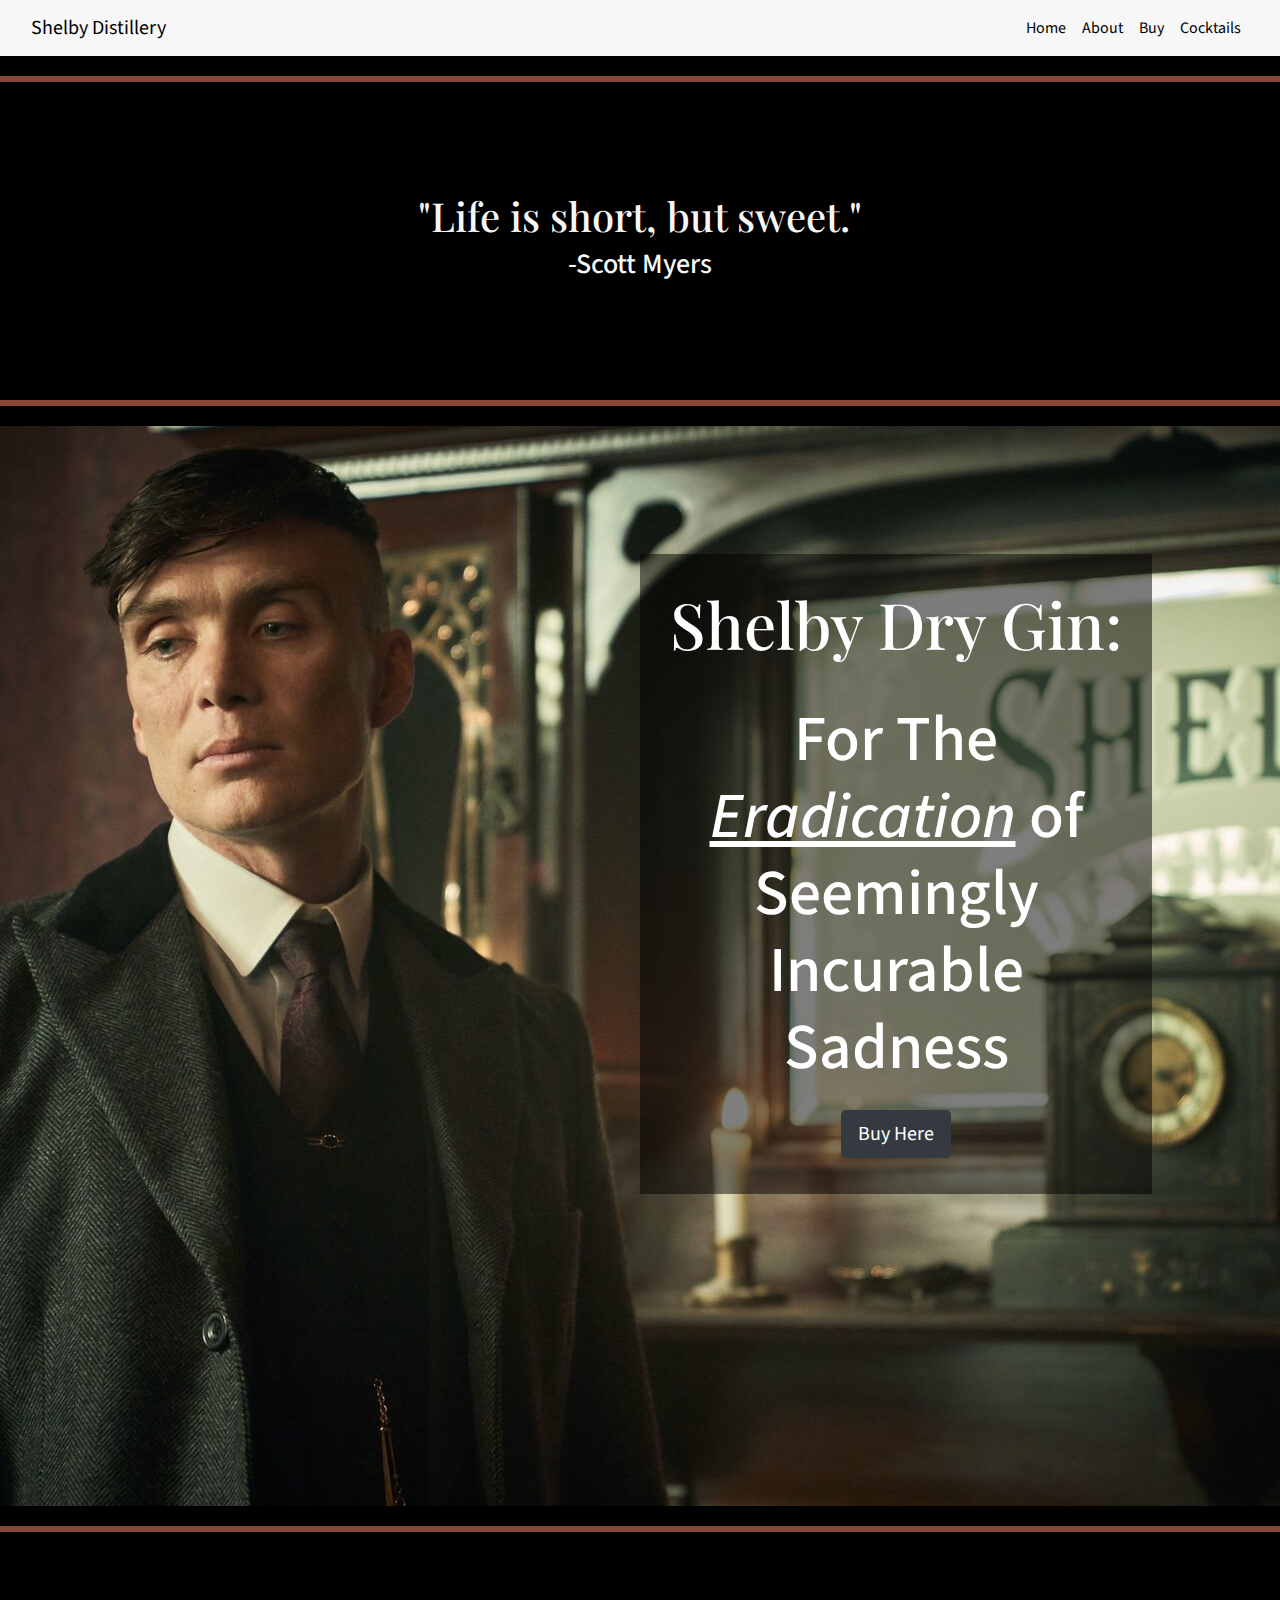
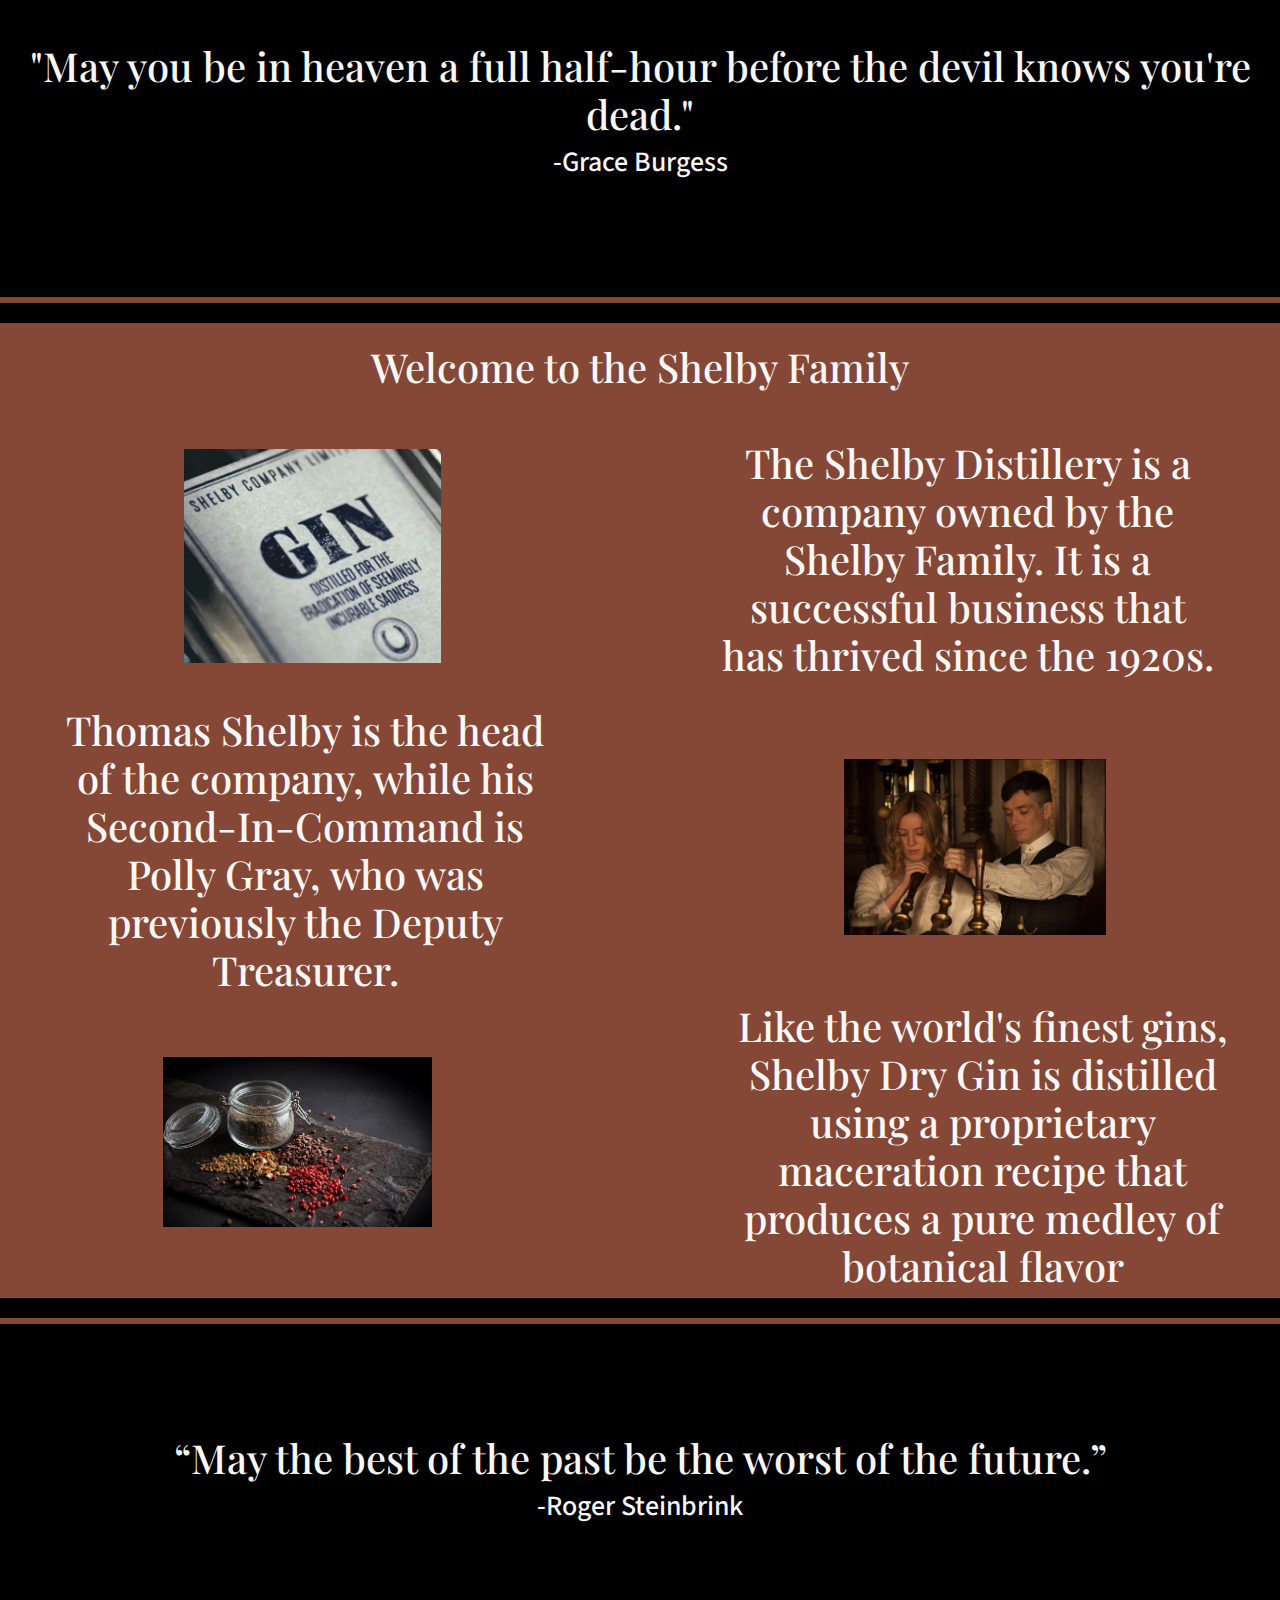
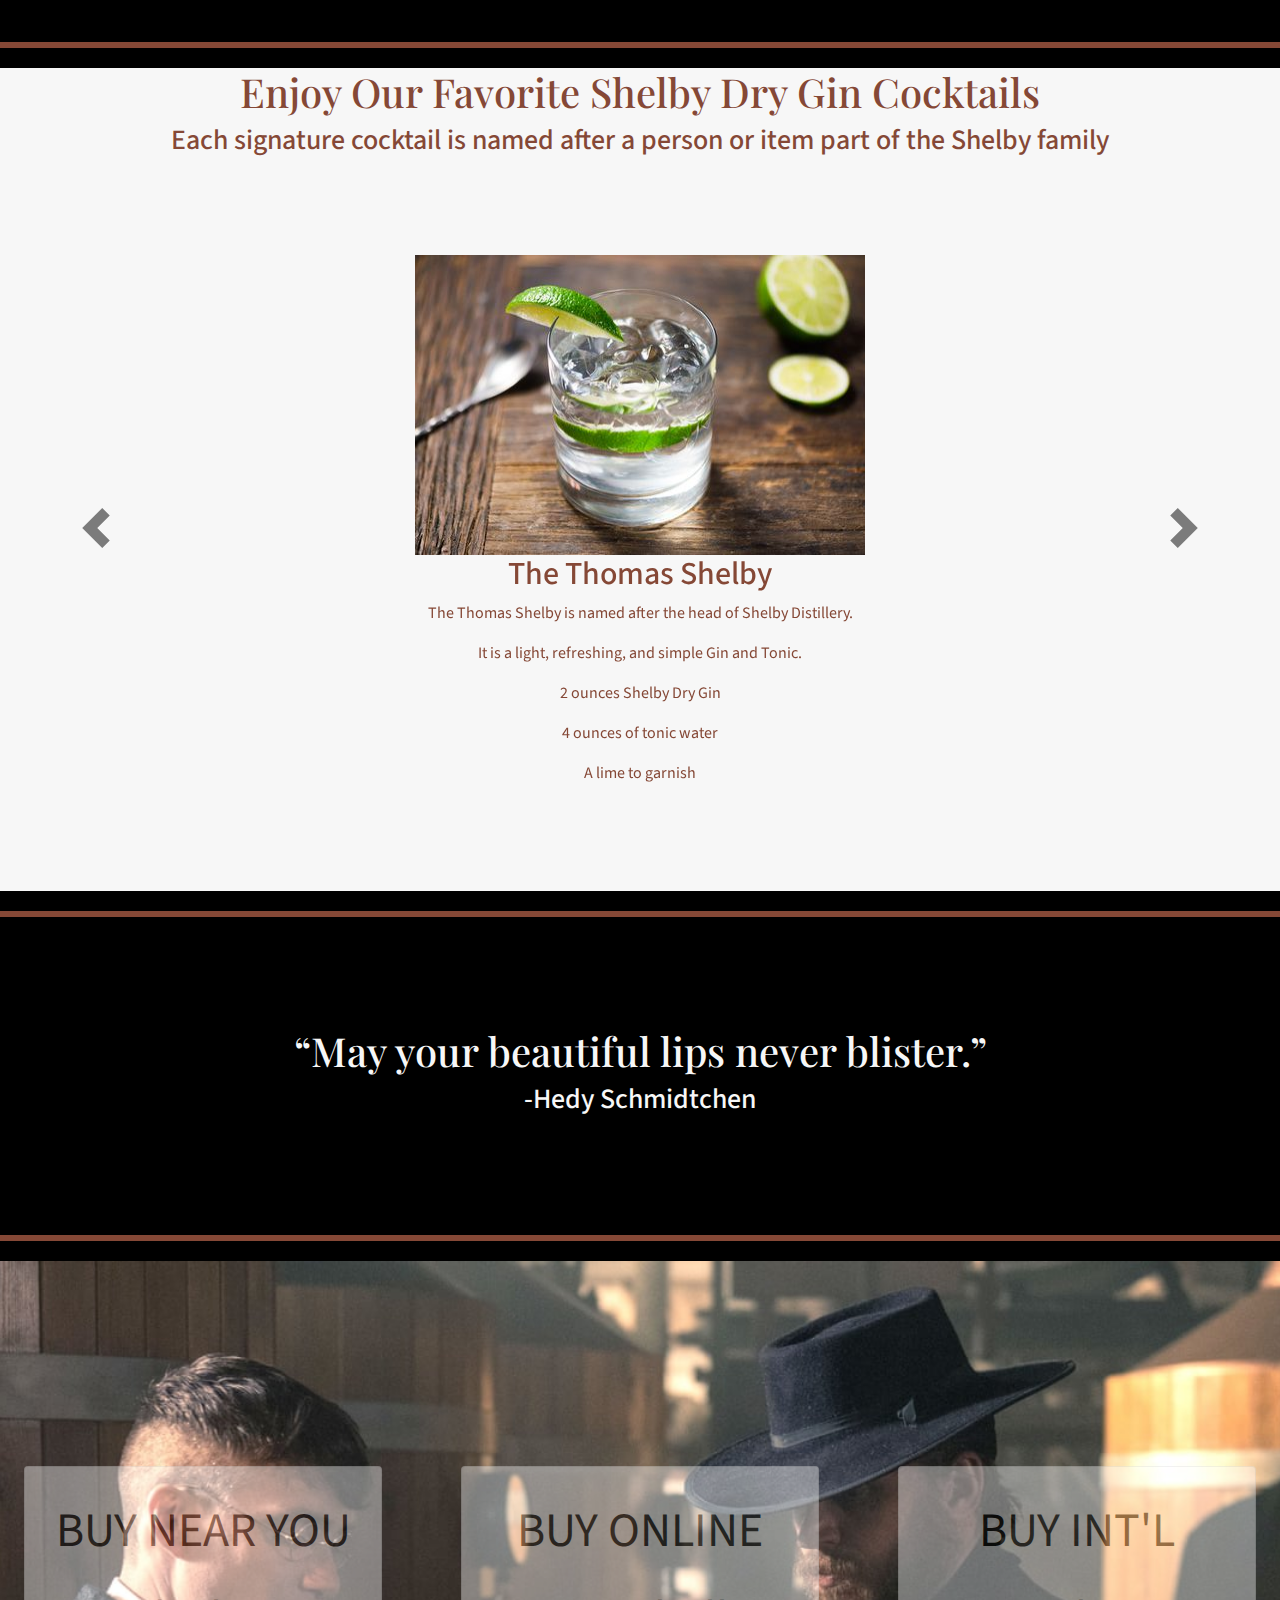
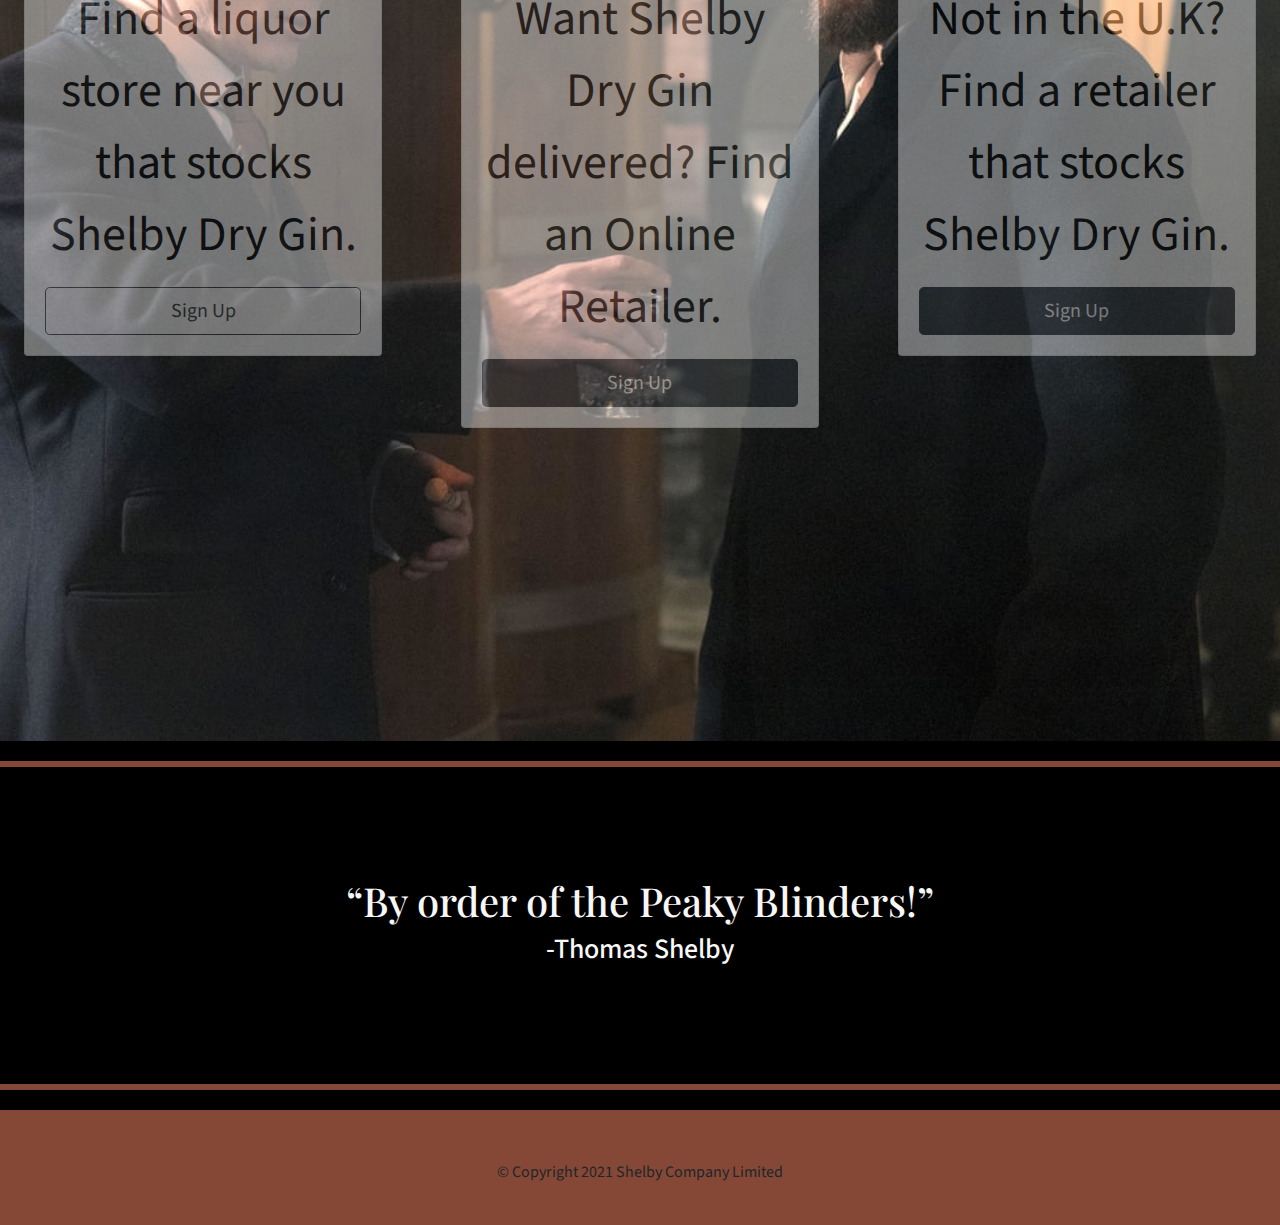
<file: index.html>
<!DOCTYPE html>
<html lang="en" dir="ltr">

<head>
  <meta charset="utf-8">
  <meta name="viewport" content="width=device-width, initial-scale=1">
  <title>Shelby Distillery</title>

  <link rel="stylesheet" href="https://pro.fontawesome.com/releases/v5.10.0/css/all.css" integrity="sha384-AYmEC3Yw5cVb3ZcuHtOA93w35dYTsvhLPVnYs9eStHfGJvOvKxVfELGroGkvsg+p" crossorigin="anonymous" />

  <link rel="stylesheet" href="https://maxcdn.bootstrapcdn.com/bootstrap/4.0.0/css/bootstrap.min.css" integrity="sha384-Gn5384xqQ1aoWXA+058RXPxPg6fy4IWvTNh0E263XmFcJlSAwiGgFAW/dAiS6JXm" crossorigin="anonymous">
  <link rel="stylesheet" href="styles.css">

  <link rel="preconnect" href="https://fonts.gstatic.com">
  <link href="https://fonts.googleapis.com/css2?family=Playfair+Display:wght@800&family=Source+Sans+Pro&display=swap" rel="stylesheet">

  <script src="https://cdn.jsdelivr.net/npm/bootstrap@5.0.0-beta2/dist/js/bootstrap.bundle.min.js" integrity="sha384-b5kHyXgcpbZJO/tY9Ul7kGkf1S0CWuKcCD38l8YkeH8z8QjE0GmW1gYU5S9FOnJ0" crossorigin="anonymous"></script>
  <script src="https://code.jquery.com/jquery-3.2.1.slim.min.js" integrity="sha384-KJ3o2DKtIkvYIK3UENzmM7KCkRr/rE9/Qpg6aAZGJwFDMVNA/GpGFF93hXpG5KkN" crossorigin="anonymous"></script>
  <script src="https://cdnjs.cloudflare.com/ajax/libs/popper.js/1.12.9/umd/popper.min.js" integrity="sha384-ApNbgh9B+Y1QKtv3Rn7W3mgPxhU9K/ScQsAP7hUibX39j7fakFPskvXusvfa0b4Q" crossorigin="anonymous"></script>
  <script src="https://maxcdn.bootstrapcdn.com/bootstrap/4.0.0/js/bootstrap.min.js" integrity="sha384-JZR6Spejh4U02d8jOt6vLEHfe/JQGiRRSQQxSfFWpi1MquVdAyjUar5+76PVCmYl" crossorigin="anonymous"></script>
</head>

<body>
  <section id="navigation">
    <nav class="navbar navbar-expand-lg">
      <div class="container-fluid">
        <a class="navbar-brand" href="#">Shelby Distillery</a>
        <div>
          <ul class="navbar-nav ml-auto">
            <li class="nav-item">
              <a class="nav-link" href="#">Home</a>
            </li>
            <li class="nav-item">
              <a class="nav-link" href="#">About</a>
            </li>
            <li class="nav-item">
              <a class="nav-link" href="#">Buy</a>
            </li>
            <li class="nav-item">
              <a class="nav-link" href="#">Cocktails</a>
            </li>
          </ul>
        </div>
      </div>
    </nav>
  </section>
  <section class="quote">
    <div class="quote-line">
    </div>
    <div class="break-div">

      <h1>"Life is short, but sweet."</h1>
      <h3>-Scott Myers</h3>

    </div>
    <div class="quote-line">
    </div>
  </section>
  <section>
    <div class="fill">
      <div class="position-relative">
        <div class="position-absolute d-inline-block p-3 buy-now">
          <h1 class="title-text">Shelby Dry Gin:</h1>
          <h2 class="title-text">For The <u><em>Eradication</em></u> of Seemingly Incurable Sadness</h2>
          <button type="button" class="btn btn-dark btn-lg download-button">Buy Here</button>
        </div>
      </div>
    </div>
    </div>

  </section>

  <section class="quote">
    <div class="quote-line">
    </div>
    <div class="break-div">

      <h1>"May you be in heaven a full half-hour before the devil knows you're dead."</h1>
      <h3>-Grace Burgess</h3>

    </div>
    <div class="quote-line">
    </div>
  </section>


  <section id="about">
    <h1 class="about-title-padding" >Welcome to the Shelby Family</h1>

    <div class="about-text row">
      <div class="col-lg-6">
        <img class="ginbottle" src="images/ginmain.jpg" alt="">
      </div>

      <div class="col-lg-6">
        <h1 class="about-padding one">The Shelby Distillery is a company owned by the Shelby Family. It is a successful business that has thrived since the 1920s.</h1>
      </div>

      <div class="about-text row">
        <div class="col-lg-6 one">
          <h1 class="about-padding">Thomas Shelby is the head of the company, while his Second-In-Command is Polly Gray,
            who was previously the Deputy Treasurer.</h1>
        </div>



        <div class="col-lg-6 two">
          <img class="ginbottle" src="images/gt.jpg" alt="">
        </div>

        <div class="about-text row">
          <div class="col-lg-6">
            <img class="ginbottle" src="images/ingredients.jpg" alt="">
          </div>
          <div class="col-lg-6">
            <h1 class="about-padding">Like the world's finest gins, Shelby Dry Gin is distilled using a proprietary
              maceration recipe that produces a pure medley of botanical flavor</h1>
          </div>

        </div>
      </div>
  </section>

  <section class="quote">
    <div class="quote-line">
    </div>
    <div class="break-div">

      <h1>“May the best of the past be the worst of the future.”</h1>
      <h3>-Roger Steinbrink</h3>

    </div>
    <div class="quote-line">
    </div>
  </section>


  <!-- THIS IS THE COCKTAILS SECTION -->
  <section id="cocktails">
    <h1>Enjoy Our Favorite Shelby Dry Gin Cocktails</h1>
    <h3>Each signature cocktail is named after a person or item part of the Shelby family</h3>
    <div id="carouselExampleFade" class="carousel slide carousel-fade" data-ride="carousel">
      <div class="carousel-inner">
        <div class="carousel-item active container-cocktail">
          <img class="cocktail-image" src="images/GinTonic.jpg" alt="...">
          <h2>The Thomas Shelby</h2>
          <p>The Thomas Shelby is named after the head of Shelby Distillery.</p>
          <p>It is a light, refreshing, and simple Gin and Tonic.</p>
          <p>2 ounces Shelby Dry Gin</p>
          <p>4 ounces of tonic water</p>
          <p>A lime to garnish</p>
        </div>
        <div class="carousel-item container-cocktail">
          <img class="cocktail-image" src="images/colt45.jpg" alt="Brothers">
          <h2>The Weebly</h2>
          <p>The Weebly is named after the pistol Thomas carried while serving in WW1.</p>
          <p>This drink packs an energizing punch.</p>
          <p>1 ounce Shelby Dry Gin</p>
          <p>2 ounces Jägermeister</p>
          <p>4 ounces of Red Bull energy drink</p>
        </div>
        <div class="carousel-item container-cocktail">
          <img class="cocktail-image" src="images/orange gin.jpg" alt=".">
          <h2>The Aunt Polly</h2>
          <p>The Aunt Polly is named after the second in command of Shelby Distillery.</p>
          <p>This sweet, delicious drink goes down easy but packs a punch when you least expect it.</p>
          <p>1.5 ounces Shelby Dry Gin.</p>
          <p>2 ounces of orange juice</p>
          <p>Garnish with orange slice and cherries</p>
        </div>
        <div class="carousel-item container-cocktail">
          <img class="cocktail-image" src="images/mintgin.jpg" alt=".">
          <h2>The Arthur Shelby</h2>
          <p>The Arthur Shelby is named after the oldest brother of the Shelby family.</p>
          <p>It is a hard hitting drink with a refreshing bite going down.</p>
          <p>1.5 ounces of Shelby Dry Gin</p>
          <p>4 mints leaves</p>
          <p>5 ounces of club soda</p>
        </div>
        <div class="carousel-item container-cocktail">
          <img class="cocktail-image" src="images/Martini.jpg" alt=".">
          <h2>The Grace Shelby</h2>
          <p>The Grace Shelby is named Thomas's first love.</p>
          <p>The elegance of this drink can only be sipped from your best martini glass.</p>
          <p>2.5 ounces of Shelby Dry Gin</p>
          <p>0.5 ounces of dry vermouth</p>
          <p>1 to 3 olives</p>
        </div>
      </div>
      <a class="carousel-control-prev" href="#carouselExampleFade" role="button" data-slide="prev">
        <span class="carousel-control-prev-icon" aria-hidden="true"></span>
        <span class="sr-only">Previous</span>
      </a>
      <a class="carousel-control-next" href="#carouselExampleFade" role="button" data-slide="next">
        <span class="carousel-control-next-icon" aria-hidden="true"></span>
        <span class="sr-only">Next</span>
      </a>
    </div>
  </section>

  <section class="quote">
    <div class="quote-line">
    </div>
    <div class="break-div">

      <h1>“May your beautiful lips never blister.”</h1>
      <h3>-Hedy Schmidtchen</h3>

    </div>
    <div class="quote-line">
    </div>
  </section>

  <!-- THIS IS THE PRICING SECTION  -->
  <section>

    <div class="card-fill">

      <div class="row">

        <div class="pricing-column col-lg-4 col-md-6">
          <div class="transparent-card card vertical-center">
            <div class="card-body">
              <h1><i class="fas fa-location-arrow"></i></h1>
              <p>BUY NEAR YOU</p>
              <p>Find a liquor store near you that stocks Shelby Dry Gin.</p>
              <button class="btn btn-lg btn-block btn-outline-dark" type="button">Sign Up</button>
            </div>
          </div>
        </div>

        <div class="pricing-column col-lg-4 col-md-6">
          <div class="transparent-card card vertical-center">

            <div class="card-body">
              <h1><i class="fas fa-shopping-cart"></i></h1>
              <p>BUY ONLINE</p>
              <p>Want Shelby Dry Gin delivered? Find an Online Retailer.</p>
              <button class="btn btn-lg btn-block btn-dark" type="button">Sign Up</button>
            </div>
          </div>
        </div>

        <div class="pricing-column col-lg-4">
          <div class="transparent-card card vertical-center">
            <div class="card-body">
              <h1><i class="fas fa-plane"></i></h1>
              <p>BUY INT'L</p>
              <p>Not in the U.K? Find a retailer that stocks Shelby Dry Gin.</p>
              <button class="btn btn-lg btn-block btn-dark" type="button">Sign Up</button>
            </div>
          </div>
        </div>
      </div>
    </div>
  </section>

  <section class="quote">
    <div class="quote-line">
    </div>
    <div class="break-div">

      <h1>“By order of the Peaky Blinders!”</h1>
      <h3>-Thomas Shelby</h3>

    </div>
    <div class="quote-line">
    </div>
  </section>

  <section>
    <footer>
      <div class="footer">
        <i class="social-icon fab fa-twitter"></i>
        <i class="social-icon fab fa-facebook-f"></i>
        <i class="social-icon fab fa-instagram"></i>
        <p>© Copyright 2021 Shelby Company Limited</p>
      </div>
    </footer>
  </section>

</body>
</file>
<file: styles.css>
/* html * {
  background: rgba(255, 0, 0, .1);
  box-shadow: 0 0 0 1px red;
} */

html,body
{
    width: 100%;
    margin: 0px;
    padding: 0px;
    overflow-x: hidden;
}
body {
  font-family: 'Source Sans Pro', sans-serif;
}

h1 {
  font-family: 'Playfair Display', serif;
}

/* MULTIPLE PLACES */
.quote {
  background-color: #000000;
  color: #f7f7f7;
  padding-top: 10px;
  padding-bottom: 10px;
}
.break-div {
  text-align: center;
  padding-top: 100px;
  padding-bottom: 100px;
  background-color: #000000;
}

.quote-line {
  background-color: #854836;
  height: 6px;
  margin-top: 10px;
  margin-bottom: 10px;
}
/* NAVIGATION SECTION */

#navigation a {
  color: #000000;
}

.navbar {
  background-color: #f7f7f7;
}

.nav-link {
  color: #000000;
}
/* TITLE SECTION */
.fill {
  color: #fff;
  overflow: hidden;
  background-size: cover;
  background-position: center;
  background-image: url('images/tommy.jpeg');
  height: 1080px;
}

.buy-now {
  text-align: center;
  background-color: rgb(0, 0, 0, 0.5);
  margin-left: 50%;
  margin-top: 10%;
  height: 40em;
  width: 32em;
}

.title-text {
  padding-top: 1rem;
  padding-bottom: 1rem;
  font-size: 4rem;
}

/* ABOUT SECTION */
#about {
  text-align: center;
  background-color: #854836;
  color: #f7f7f7;
  display: inline-block;
}
/* .one { background: red; }
.two { background: orange; } */


.about-title-padding {
  padding-top: 20px;
  padding-bottom: 20px;
}

.ginbottle {
  padding: 7%;
  max-width: 55%;
  height: auto;
  padding-top: 30px;
}

.about-text {
  display: flex;
  align-items: center;
}

.about-padding {
  padding-right: 10%;
  padding-left: 10%;
}

.about-float-left {
  float: right;
}

.section-heading {
  font-size: 5rem;
  line-height: 1.5;
  color: #f7f7f7;
}

.gradient-line {
  height: 6px;
  width: 100%;
  background-color: #f5b553;
}

#pricing {
  padding: 100px;
}

.price-text {
  font-size: 3rem;
  line-height: 1.5;
}

.pricing-column {
  padding: 2% 3%;
}

.transparent-card {
  opacity: 0.4;
  color: black;
}

.transparent-card:hover {
  opacity: 1;
  background-color: #f7f7f7;
}

/* CARDS SECTIONS */
.card-fill {
  color: #393e46;
  overflow: hidden;
  background-size: cover;
  background-position: center;
  background-image: url('images/tommyalfie.jpg');
  height: 1080px;
  text-align: center;
}

.card-body {
  font-size: 3rem;
}

.vertical-center {
  margin-top: 50%;
}

.pricing-column {
  padding: 2% 3%;
}

/* COCKTAILS */
#cocktails {
  background-color: #f7f7f7;
  text-align: center;
  color: #854836;
  overflow: hidden;
}

#cocktails ul {
  list-style-type: none;
  list-style-position: inside;
}

.carousel-control-prev-icon {
    width: 40px;
    height: 40px;
    background-image: url("data:image/svg+xml,%3csvg xmlns='http://www.w3.org/2000/svg' fill='%23000000' width='8' height='8' viewBox='0 0 8 8'%3e%3cpath d='M5.25 0l-4 4 4 4 1.5-1.5L4.25 4l2.5-2.5L5.25 0z'/%3e%3c/svg%3e");
}

.carousel-control-next-icon {
    width: 40px;
    height: 40px;
    background-image: url("data:image/svg+xml,%3csvg xmlns='http://www.w3.org/2000/svg' fill='%23000000' width='8' height='8' viewBox='0 0 8 8'%3e%3cpath d='M2.75 0l-1.5 1.5L3.75 4l-2.5 2.5L2.75 8l4-4-4-4z'/%3e%3c/svg%3e");
  }


.cocktail-image {
  width: 450px;
  height: 300px;
}

.container-cocktail {
  padding: 7% 15%;
}

.buy-now-bottom {
  text-align: center;
  font-size: 40rem;
  color: #f7f7f7;
}

.footer {
  text-align: center;
  background-color: #854836;
  padding: 2% 2%;
}

.social-icon {
  margin: 20px 10px;
}

@media screen and (max-width: 990px) {
    #about { display: flex; flex-flow: column; }
    .one { order: 2; }
    .two { order: 1; }
}
</file>
